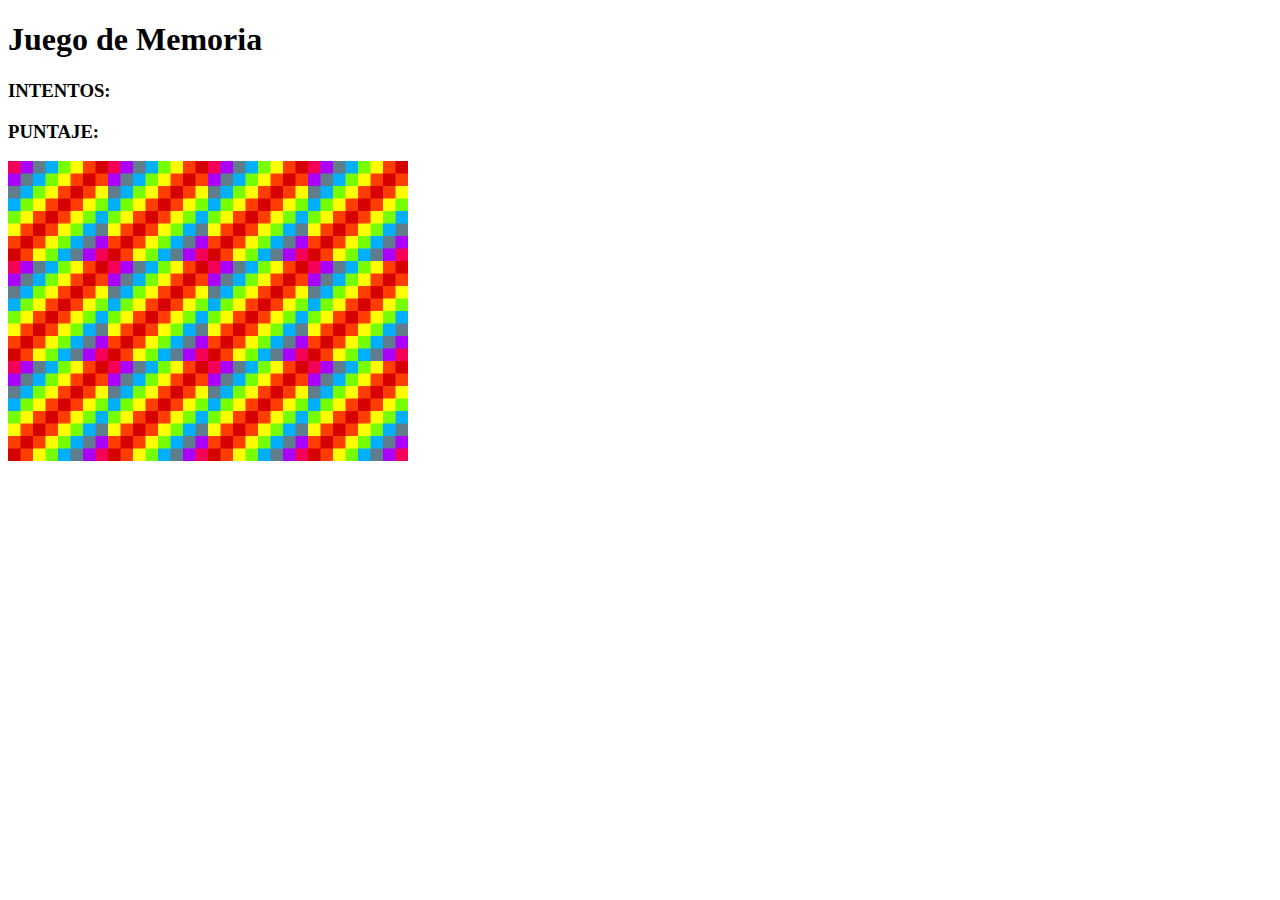
<file: memory-game/index.html>
<!DOCTYPE html>
<html lang="en">
<head>
    <meta charset="UTF-8">
    <title>Memory Game</title> <!--tab name-->
    <link rel="stylesheet" type="text/css" href = "styles.css"/>
</head>
<body>
    
    <h1>Juego de Memoria</h3>
    <h3>INTENTOS: <span id = "result"></span></h3>
    <h3>PUNTAJE: <span id = "puntaje"></span></h3>

    <div id = "grid"></div>

    <script src = "app.js"></script>
</body>
</html>
</file>
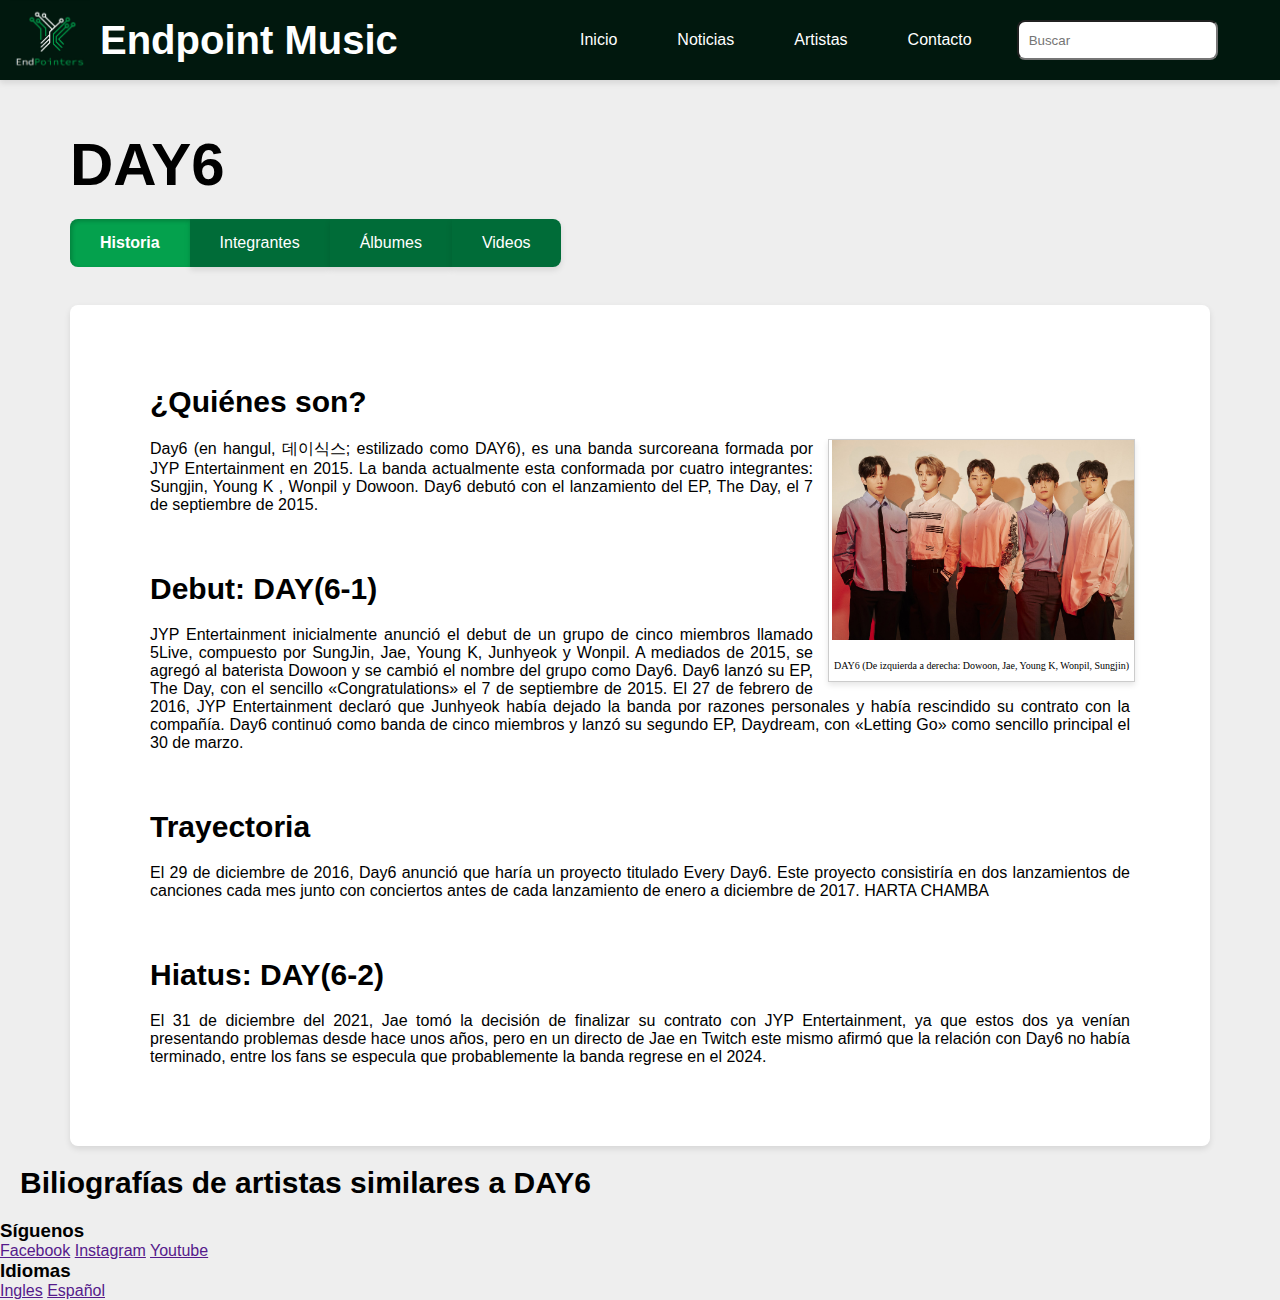
<file: NO_ABRIR/index.html>
<!DOCTYPE html>
<html lang="en">
<head>
    <meta charset="UTF-8">
    <meta name="viewport" content="width=device-width, initial-scale=1.0">
    <title>Endpointers</title>
    
    <link rel="stylesheet" href="main.css">
</head>
<body>
    <header>
        <img src="img\logo_endpointers.png">
        <h1 id="nombre_pag">Endpoint Music</h1>
        <nav>
            <ul class="menu">
                <li class="menu_button">
                    <a menu-switcher data-tab="1">Inicio</a>
                </li>
                <li class="menu_button">
                    <a menu-switcher data-tab="2">Noticias</a>
                </li>
                <li class="menu_button">
                    <a menu-switcher data-tab="3">Artistas</a>
                </li>
                <li class="menu_button">
                    <a menu-switcher data-tab="4">Contacto</a>
                </li>
            </ul>
            <input class="searchtab" type="text", placeholder="Buscar">
            

        </nav>
        
        <br><br>
    </header>

    <h1>DAY6</h1>
    <nav>
        
        <ul class="tabs">
            <li class="tab is-active">
                <a data-switcher data-tab="1">Historia</a>
            </li>
            <li class="tab">
                <a data-switcher data-tab="2">Integrantes</a>
            </li>
            <li class="tab">
                <a data-switcher data-tab="3">Álbumes</a>
            </li>
            <li class="tab">
                <a data-switcher data-tab="4">Videos</a>
            </li>
        </ul>
    </nav>
    <br>
    
    <main>
        <section class="pages">
            <div class="page is-active" data-page="1">
                <h2>¿Quiénes son?</h2>
                    <div class="group-photo">
                        <a target="_blank" href="img\day6_profile.png" >
                            <img src="img\day6_profile.png" alt="DAY6group"id="img_hist" width="350" height="200">
                        </a>
                        <div class="desc_hist">DAY6 (De izquierda a derecha: Dowoon, Jae, Young K, Wonpil, Sungjin)</div>      
                    </div>
                    
                    <p>Day6 (en hangul, 데이식스; estilizado como DAY6), es una banda surcoreana 
                        formada por JYP Entertainment en 2015. La banda actualmente esta conformada 
                        por cuatro integrantes: Sungjin, Young K , Wonpil y Dowoon. Day6 debutó con 
                        el lanzamiento del EP, The Day, el 7 de septiembre de 2015.</p><br>

                <h2>Debut: DAY(6-1)</h2>
                    <p>JYP Entertainment inicialmente anunció el debut de un grupo de 
                        cinco miembros llamado 5Live, compuesto por SungJin, Jae, Young K, 
                        Junhyeok y Wonpil.
                        A mediados de 2015, se agregó al baterista Dowoon y se cambió el 
                        nombre del grupo como Day6. Day6 lanzó su EP, The Day, con el 
                        sencillo «Congratulations» el 7 de septiembre de 2015.            
                        El 27 de febrero de 2016, JYP Entertainment declaró que Junhyeok 
                        había dejado la banda por razones personales y había rescindido 
                        su contrato con la compañía. Day6 continuó como banda de 
                        cinco miembros y lanzó su segundo EP, Daydream, con «Letting Go» 
                        como sencillo principal el 30 de marzo.</p><br>
                
                <h2>Trayectoria</h2>
                    <p>El 29 de diciembre de 2016, Day6 anunció que haría un proyecto 
                        titulado Every Day6. Este proyecto consistiría en dos 
                        lanzamientos de canciones cada mes junto con conciertos antes
                        de cada lanzamiento de enero a diciembre de 2017. HARTA CHAMBA</p><br>
                
                <h2>Hiatus: DAY(6-2)</h2>
                    <p>El 31 de diciembre del 2021, Jae tomó la decisión de finalizar 
                        su contrato con JYP Entertainment, ya que estos dos ya venían 
                        presentando problemas desde hace unos años, pero en un directo 
                        de Jae en Twitch este mismo afirmó que la relación con Day6 no 
                        había terminado, entre los fans se especula que probablemente 
                        la banda regrese en el 2024.</p>
                
            </div>
            <div class="page" data-page="2">
                <h2>Integrantes</h2>
                    <div class="members">
                        <div class="frame">
                            <a target="_blank" href="https://day6.fandom.com/wiki/Sungjin">
                            <img src="img/sungjin.png" alt="Sungjin" width="350" height="500">
                            </a>
                            <div class="desc">Sungjin</div>
                        </div>
                    </div>
                    
                    <div class="members">
                        <div class="frame">
                            <a target="_blank" href="https://en.wikipedia.org/wiki/Young_K">
                            <img src="img/youngk.png" alt="Young K" width="350" height="500">
                            </a>
                            <div class="desc">Young K</div>
                        </div>
                    </div>
                    
                    <div class="members">
                        <div class="frame">
                            <a target="_blank" href="https://en.wikipedia.org/wiki/Wonpil">
                                <img src="img/wonpil.png" alt="Wonpil" width="350" height="500">
                                </a>
                                <div class="desc">Wonpil</div>
                        </div>
                        
                    </div>
                    
                    <div class="members">
                        <div class="frame">
                            <a target="_blank" href="https://day6.fandom.com/wiki/Dowoon">
                            <img src="img/dowoon.png" alt="Dowoon" width="350" height="500">
                            </a>
                            <div class="desc">Dowoon</div>    
                        </div>                       
                    </div><br>
                    
                <h2>Ex-integrantes</h2>
                <div class="exmembers">
                    <div class="frame">
                        <a target="_blank" href="https://en.wikipedia.org/wiki/Jae_Park">
                        <img src="img/jae.png" alt="Jae" width="350" height="500">
                        </a>
                        <div class="desc">Jae</div>    
                    </div>                    
                </div>
                
                <div class="exmembers">
                    <div class="frame">
                        <a target="_blank" href="img/junhyeok.png">
                        <img src="img/junhyeok.png" alt="Junhyeok" width="350" height="500">
                        </a>
                        <div class="desc">Junhyeok</div>    
                    </div>                    
                </div>
            </div>
            <div class="page" data-page="3">
                <h2>Álbumes</h2>
                <p>hola</p>
            </div>
            <div class="page" data-page="4">
                <h2>Videos</h2>
                <p>hola</p>
            </div>
            
        </section>
    </main>
    
    
    <h2>Biliografías de artistas similares a DAY6</h2>
    
    <footer>
        <h3>Síguenos</h3>
        <div>
            <a href="" 
            target="_blank">Facebook</a>
            <a href="" 
            target="_blank">Instagram</a>
            <a href="" 
            target="_blank">Youtube</a>
        </div>

        
        <h3>Idiomas</h3>
        <div>
            <a href="" 
            target="_blank">Ingles</a>
            <a href="" 
            target="_blank">Español</a>
            
        </div>
    </footer>
    <script src="main.js"></script>
</body>
</html>
</file>
<file: memory-game/styles.css>
#grid{
    width: 400px; 
    height: 300px; 
    display: flex;
    flex-wrap: wrap;
}
</file>
<file: NO_ABRIR/main.css>
*{
    margin: 0;
    padding: 0;
    box-sizing: border-box;
    font-family: 'Fira Sans', sans-serif;
}



header{
    background-color: #01180e;
    box-shadow: 0px 3px 6px rgba(0, 0, 0, 0.1);
    height: 80px;
    display: flex;
    justify-content: space-between;
    align-items: center;
}

header img {
    height: 80px;
    width: auto;
    padding-left: 10px;
}

#nombre_pag{
    color:#FFF;
    font-size: 40px;
    text-align: left;
    text-justify: left;
    margin: 0;
    padding: 0px 10px;
    width: 100%;
}

header nav{
    display: flex;
    justify-content: right;
    width: 800px;
    padding: 0px 10px;
}

header nav .menu {
    list-style-type: none;
    display: flex;
    align-items: center;
    
}

header nav .menu .menu_button{
    display: block;
}

header nav .menu .menu_button a[menu-switcher] {
    display: block;
    padding: 30px 30px;
    text-decoration: none;
    color: #FFF;
    background-color: #01180e;
    cursor: pointer;
}

header nav .menu .menu_button:hover a[menu-switcher] {
    background-color: #006c38;
    box-shadow: inset 2px 2px 4px rgba(0, 0, 0, 0.2);
}
.searchtab{
    display: flex;
    flex-wrap: wrap;
    margin: 0px 15px;
    padding: 0px 10px;
    height: 40px;
    width: 250px;
    border-radius: 8px;
}






body{
    background-color: #eee;
}

body nav{
    display: flex;
    justify-content: space-between;
    align-items: center;
    padding: 0px 70px;

}

body h1{
    margin-top: 50px;
    padding-left: 70px;
    font-size: 60px;
}

body nav .tabs {
    list-style-type: none;
    display: flex;
    justify-content: flex-end;
}

body nav .tabs .tab{
    display: block;
}

body nav .tabs .tab a[data-tab="1"] {
    border-bottom-left-radius: 8px;
    border-top-left-radius: 8px;
}
body nav .tabs .tab a[data-tab="4"] {
    border-bottom-right-radius: 8px;
    border-top-right-radius: 8px;
}

body nav .tabs .tab a[data-switcher] {
    display: block;
    margin-top: 20px;
    padding: 15px 30px;
    text-decoration: none;
    color: #FFF;
    background-color: #006c38;
    box-shadow: 0px 3px 6px rgba(0, 0, 0, 0.1);
    cursor: pointer;
}

body nav .tabs .tab:hover a[data-switcher] {
    background-color: #04a14d;
}

body nav .tabs .tab.is-active a[data-switcher] {
    background-color: #04a14d;
    font-weight: 700;
    box-shadow: inset 2px 2px 4px rgba(0, 0, 0, 0.2);
}

main {
    padding-left: 70px;
    padding-right: 70px;
}


.pages{
    margin-top: 20px;
    padding: 60px 60px;
    border-radius: 8px;
    background-color: #FFF;
    box-shadow: 0px 3px 6px rgba(0, 0, 0, 0.1);
}

.pages .page {
    display: none;
}

.pages .page.is-active {
    display: block;
    justify-content: center;
    align-items: center;
}




h2{
    margin: 20px 20px;
    font-size: 30px;
}
p {
    margin: 20px 20px;
    text-align: justify;
}

.group-photo {
    display: inline-block;
    border: 1px solid #ccc;
    margin: 15px;
    margin-top: 0;
    float: right;
    box-shadow: 0px 3px 6px rgba(0, 0, 0, 0.1);
}
#img_hist{
    height: 200px;
    width: auto;
    float: right;
    margin-bottom: 20px;
    justify-content: center

}
.desc_hist {
    padding: 10px 5px;
    text-align: center;
    font-size: 10px;
    font-family: 'Calibri';
}



.members {
    display: inline-block;
    margin: 10px;
    border-radius: 4px;
    width: 210px;
    box-sizing: border-box; /* Asegura que el borde y el relleno se incluyan en el ancho total */
}
.exmembers {
    display: inline-block;
    margin: 10px;
    border-radius: 4px;
    width: 210px;
    box-sizing: border-box; /* Asegura que el borde y el relleno se incluyan en el ancho total */
}
  
.members .frame:hover {
    font-weight: 550;
    background-color: #ffe8c3;
    box-shadow: 0px 3px 6px rgba(0, 0, 0, 0.1);
    border-radius: 8px;
    padding: 10px;
}
.exmembers .frame:hover {
    font-weight: 550;
    background-color: #f1f1f1;
    box-shadow: 0px 3px 6px rgba(0, 0, 0, 0.1);
    border-radius: 8px;
    padding: 10px;    
}

.members img {
    width: 100%;
    height: auto;
    border-radius: 8px;
    padding: 10px;
}
.exmembers img {
    width: 100%;
    height: auto;
    border-radius: 8px;
    padding: 10px;
}
  
.desc {
    padding: 5px;
    text-align: center;
    font-size: 24px;
    font-family: 'Calibri';
    
}
</file>
